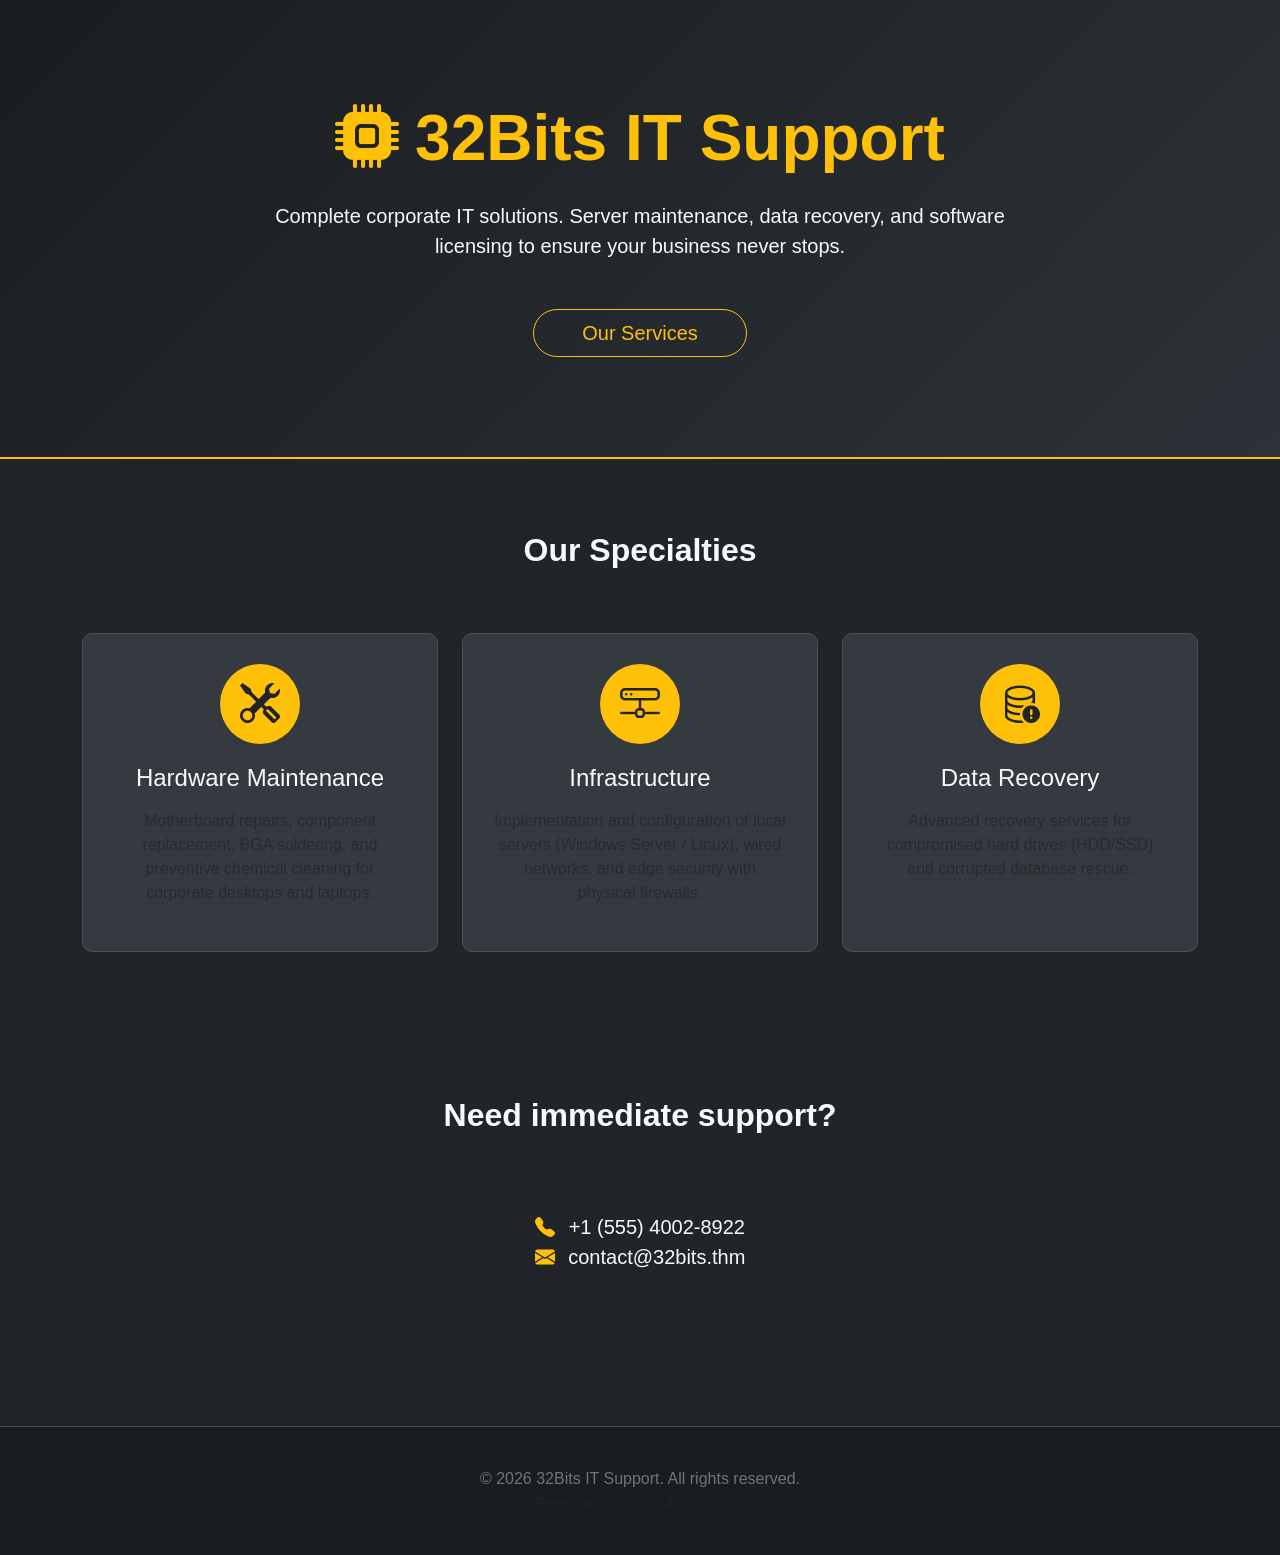
<file: templates/index.html>
<!DOCTYPE html>
<html lang="en" data-theme="dark">

<head>
    <meta charset="UTF-8">
    <meta name="viewport" content="width=device-width, initial-scale=1.0">
    <title>32Bits IT Support & Services</title>
    <!-- CSS Bootstrap -->
    <link href="https://cdn.jsdelivr.net/npm/bootstrap@5.3.0/dist/css/bootstrap.min.css" rel="stylesheet">
    <link rel="stylesheet" href="https://cdn.jsdelivr.net/npm/bootstrap-icons@1.10.0/font/bootstrap-icons.css">
    <style>
        body {
            background-color: #212529;
            color: #f8f9fa;
            font-family: 'Segoe UI', Tahoma, Geneva, Verdana, sans-serif;
        }

        .hero-section {
            padding: 100px 0;
            background: linear-gradient(135deg, #1a1d20 0%, #2c3237 100%);
            border-bottom: 2px solid #ffc107;
        }

        .service-card {
            background-color: #343a40;
            border: 1px solid #495057;
            border-radius: 10px;
            padding: 30px;
            height: 100%;
            transition: transform 0.3s;
        }

        .service-card:hover {
            transform: translateY(-5px);
            border-color: #ffc107;
        }

        .icon-circle {
            width: 80px;
            height: 80px;
            background-color: #ffc107;
            color: #212529;
            border-radius: 50%;
            display: flex;
            align-items: center;
            justify-content: center;
            font-size: 2.5rem;
            margin: 0 auto 20px;
        }

        footer {
            background-color: #1a1d20;
            border-top: 1px solid #495057;
            padding: 40px 0;
        }
    </style>
</head>

<body>

    <!-- Hero Section -->
    <header class="hero-section text-center">
        <div class="container">
            <h1 class="display-3 fw-bold text-warning mb-4">
                <i class="bi bi-cpu-fill me-3"></i>32Bits IT Support
            </h1>
            <p class="lead mb-5 col-md-8 mx-auto text-light">
                Complete corporate IT solutions. Server maintenance, data recovery, and software licensing to ensure
                your business never stops.
            </p>
            <a href="#servicos" class="btn btn-outline-warning btn-lg px-5 rounded-pill">Our Services</a>
        </div>
    </header>

    <!-- Services Section -->
    <section id="servicos" class="py-5">
        <div class="container py-4">
            <h2 class="text-center fw-bold mb-5 pb-3">Our Specialties</h2>
            <div class="row g-4">
                <div class="col-md-4">
                    <div class="service-card text-center">
                        <div class="icon-circle">
                            <i class="bi bi-tools"></i>
                        </div>
                        <h4 class="mb-3">Hardware Maintenance</h4>
                        <p class="text-muted">Motherboard repairs, component replacement, BGA soldering, and preventive
                            chemical cleaning for corporate desktops and laptops.</p>
                    </div>
                </div>
                <div class="col-md-4">
                    <div class="service-card text-center">
                        <div class="icon-circle">
                            <i class="bi bi-hdd-network"></i>
                        </div>
                        <h4 class="mb-3">Infrastructure</h4>
                        <p class="text-muted">Implementation and configuration of local servers (Windows Server /
                            Linux), wired networks, and edge security with physical firewalls.</p>
                    </div>
                </div>
                <div class="col-md-4">
                    <div class="service-card text-center">
                        <div class="icon-circle">
                            <i class="bi bi-database-exclamation"></i>
                        </div>
                        <h4 class="mb-3">Data Recovery</h4>
                        <p class="text-muted">Advanced recovery services for compromised hard drives (HDD/SSD) and
                            corrupted database rescue.</p>
                    </div>
                </div>
            </div>
        </div>
    </section>

    <!-- Contact Section -->
    <section class="py-5 bg-dark">
        <div class="container text-center py-4">
            <h2 class="fw-bold mb-4">Need immediate support?</h2>
            <p class="lead text-muted mb-4">Our team of experts is ready to analyze your problem and provide an accurate
                diagnosis.</p>
            <p class="fs-5">
                <i class="bi bi-telephone-fill text-warning me-2"></i> +1 (555) 4002-8922<br>
                <i class="bi bi-envelope-fill text-warning me-2"></i> contact@32bits.thm
            </p>
            <p class="text-muted mt-4 small">
                We provide on-site support from Monday to Friday, 08:00 AM to 06:00 PM.<br>
                Technology Street, 404 - São Paulo/SP
            </p>
        </div>
    </section>

    <!-- Footer -->
    <footer>
        <div class="container text-center">
            <p class="mb-0 text-secondary">
                &copy; 2026 32Bits IT Support. All rights reserved.
            </p>
            <small class="text-muted">Registration: 00.123.456/0001-99</small>
        </div>
    </footer>

</body>

</html>
</file>
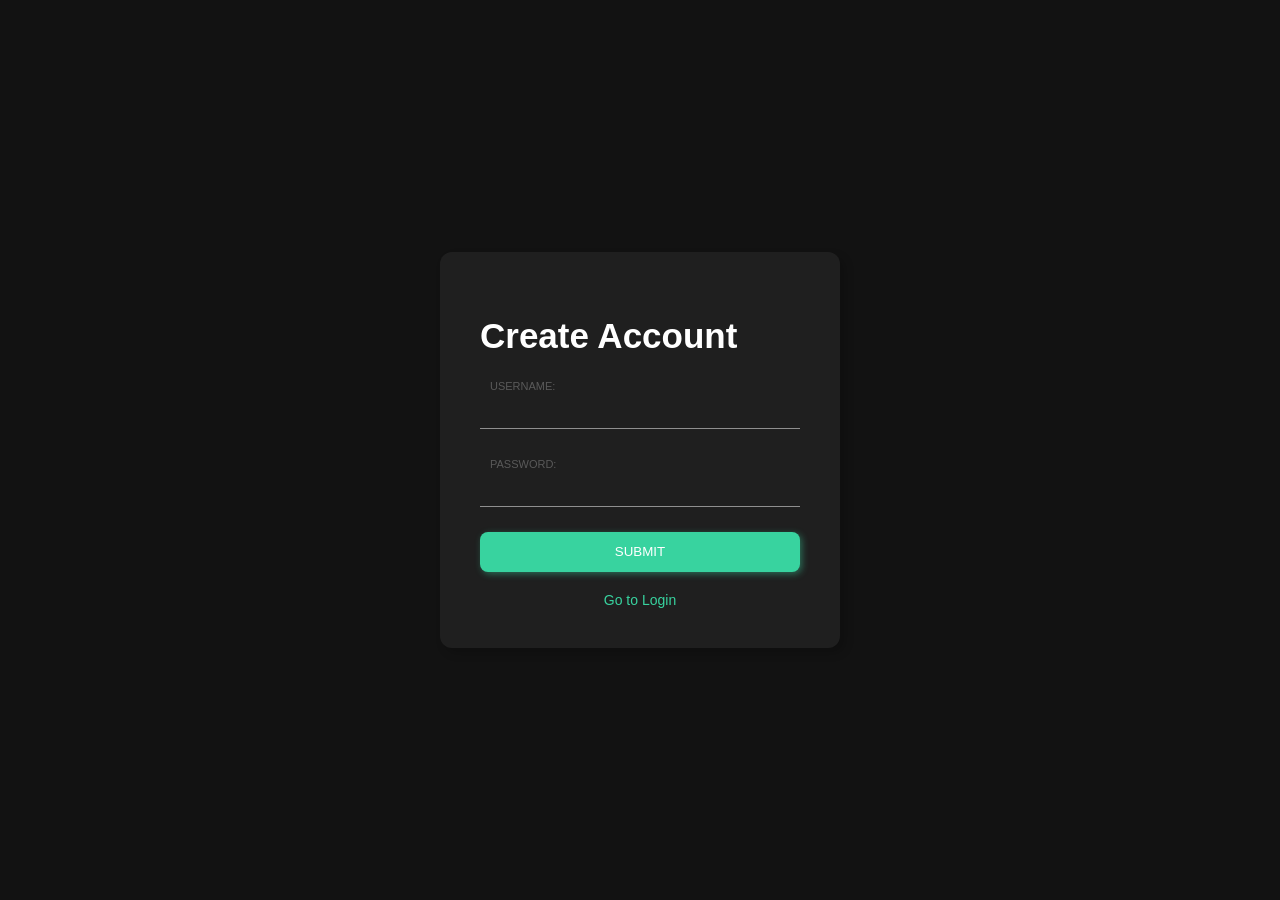
<file: templates/register.html>
<!DOCTYPE html>
<html lang="pt-BR">

<head>
  <meta charset="UTF-8">
  <title>Register</title>
  <style>
    html,
    body {
      height: 100%;
      margin: 0;
      padding: 0;
      font-family: -apple-system, BlinkMacSystemFont, sans-serif;
      background: #121212;
      display: flex;
      justify-content: center;
      align-items: center;
    }

    * {
      box-sizing: border-box;
    }

    body {
      overflow-x: hidden;
      user-select: none;
    }

    h1 {
      color: white;
      font-size: 35px;
      font-weight: 800;
      margin-bottom: 20px;
    }

    .form-container {
      background: #1f1f1f;
      border-radius: 12px;
      box-shadow: 5px 5px 10px rgba(0, 0, 0, 0.2);
      padding: 40px;
      width: 400px;
      display: flex;
      flex-direction: column;
      align-items: center;
    }

    .subtitle {
      font-size: 11px;
      color: rgba(177, 177, 177, 0.4);
      align-self: flex-start;
      margin-left: 10px;
    }

    input[type="text"],
    input[type="email"],
    input[type="password"] {
      border: none;
      border-bottom: 1px solid rgb(143, 143, 143);
      background: none;
      color: rgba(255, 255, 255, 0.8);
      height: 35px;
      width: 100%;
      margin-bottom: 25px;
      padding: 5px 10px;
    }

    .submit-btn {
      cursor: pointer;
      border: none;
      border-radius: 8px;
      background: #38d39f;
      color: white;
      width: 100%;
      height: 40px;
      box-shadow: 2px 2px 7px #38d39f70;
      transition: all 0.3s ease;
    }

    .submit-btn:hover {
      box-shadow: none;
    }

    .login-link {
      margin-top: 20px;
      color: #38d39f;
      font-size: 14px;
      text-decoration: none;
    }

    .login-link:hover {
      text-decoration: underline;
    }
  </style>
</head>

<body>
  <div class="form-container">
    <form id="registerForm">
      <h1>Create Account</h1>

      <label class="subtitle" for="username">USERNAME:</label>
      <input type="text" name="username" id="username">

      <label class="subtitle" for="password">PASSWORD:</label>
      <input type="password" name="password" id="password">

      <input type="submit" value="SUBMIT" class="submit-btn">
    </form>
    <a href="{{ url_for('login_page') }}" class="login-link">Go to Login</a>
  </div>
</body>

<script>
  document.getElementById('registerForm').addEventListener('submit', async function (e) {
    e.preventDefault();

    const username = document.getElementById('username').value;
    const password = document.getElementById('password').value;

    try {
      const response = await fetch('/register', {
        method: 'POST',
        headers: {
          'Content-Type': 'application/json'
        },
        body: JSON.stringify({
          username: username,
          password: password
        })
      });

      const data = await response.json();

      if (response.ok) {
        window.location.href = '/login';
      } else {
        alert(data.message || 'Error occurred during registration');
      }
    } catch (error) {
      console.error('Error:', error);
      alert('Connection error');
    }
  });
</script>

</html>
</file>
